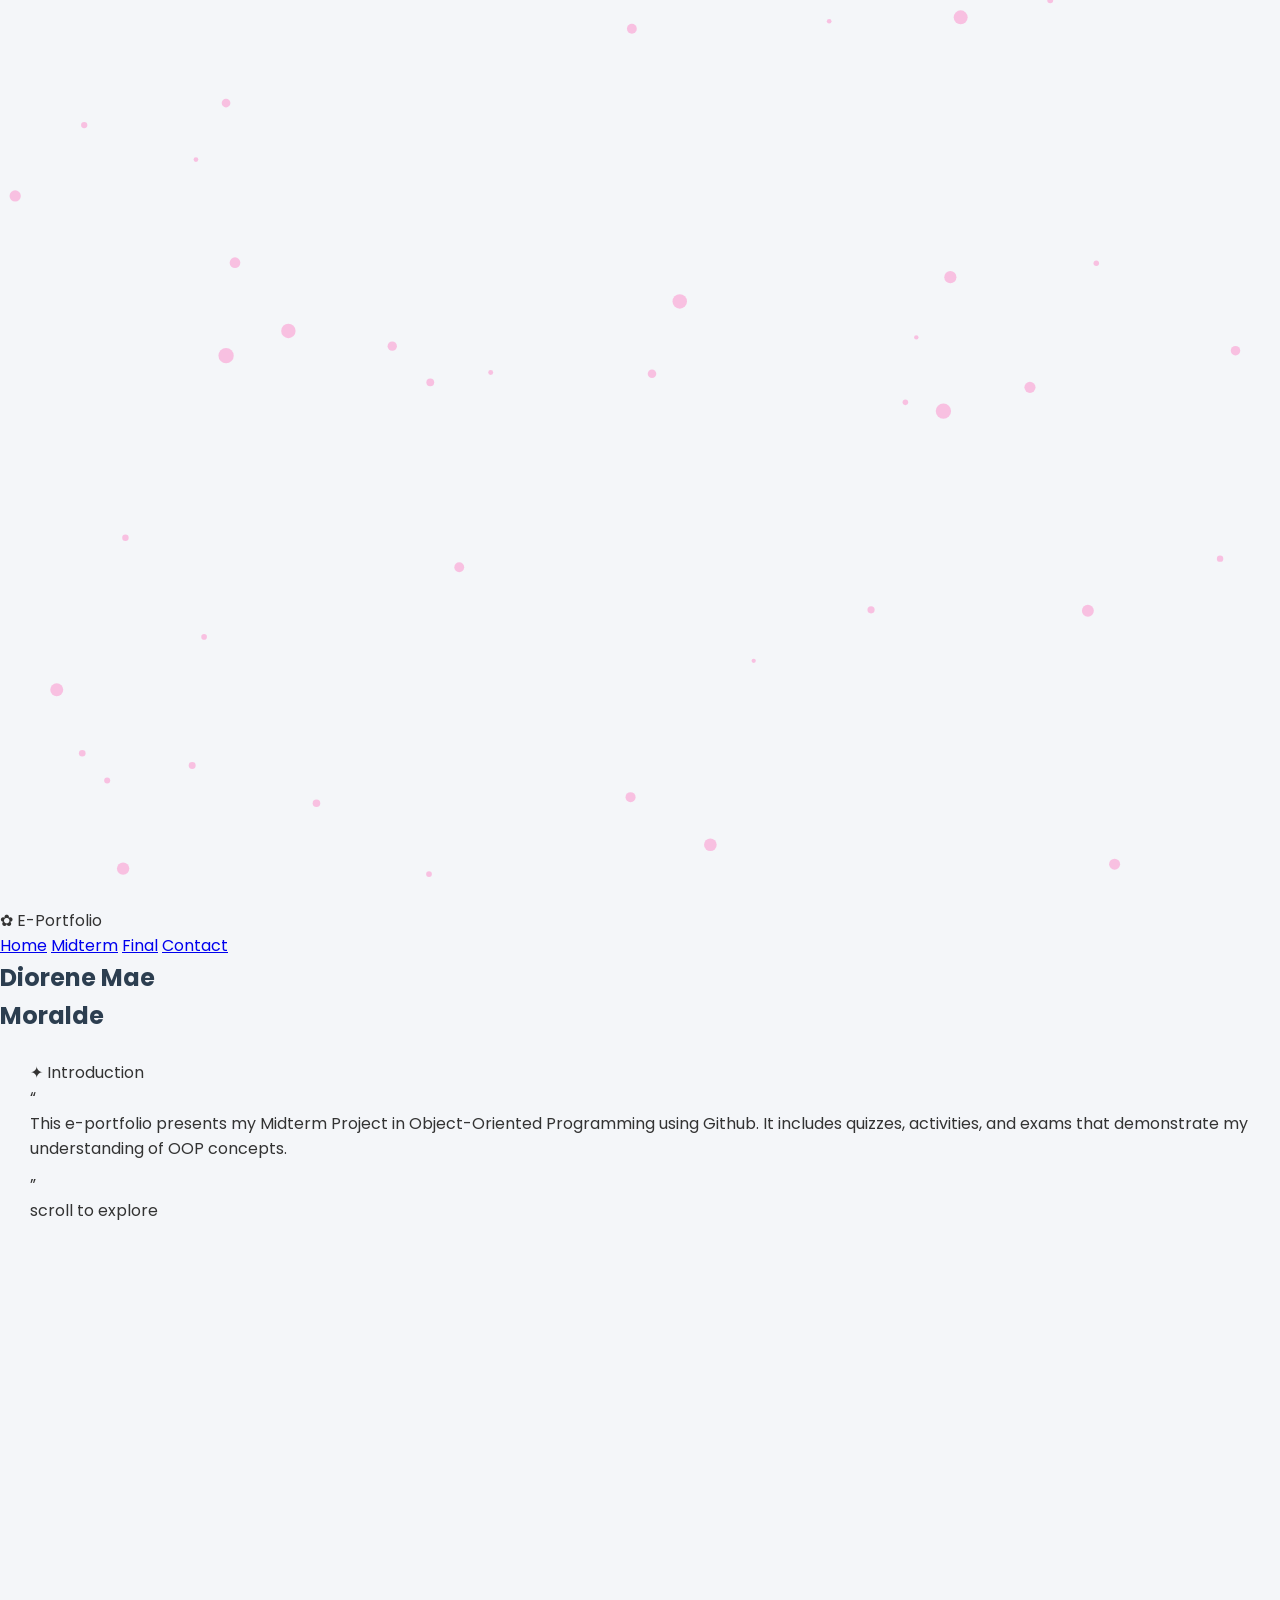
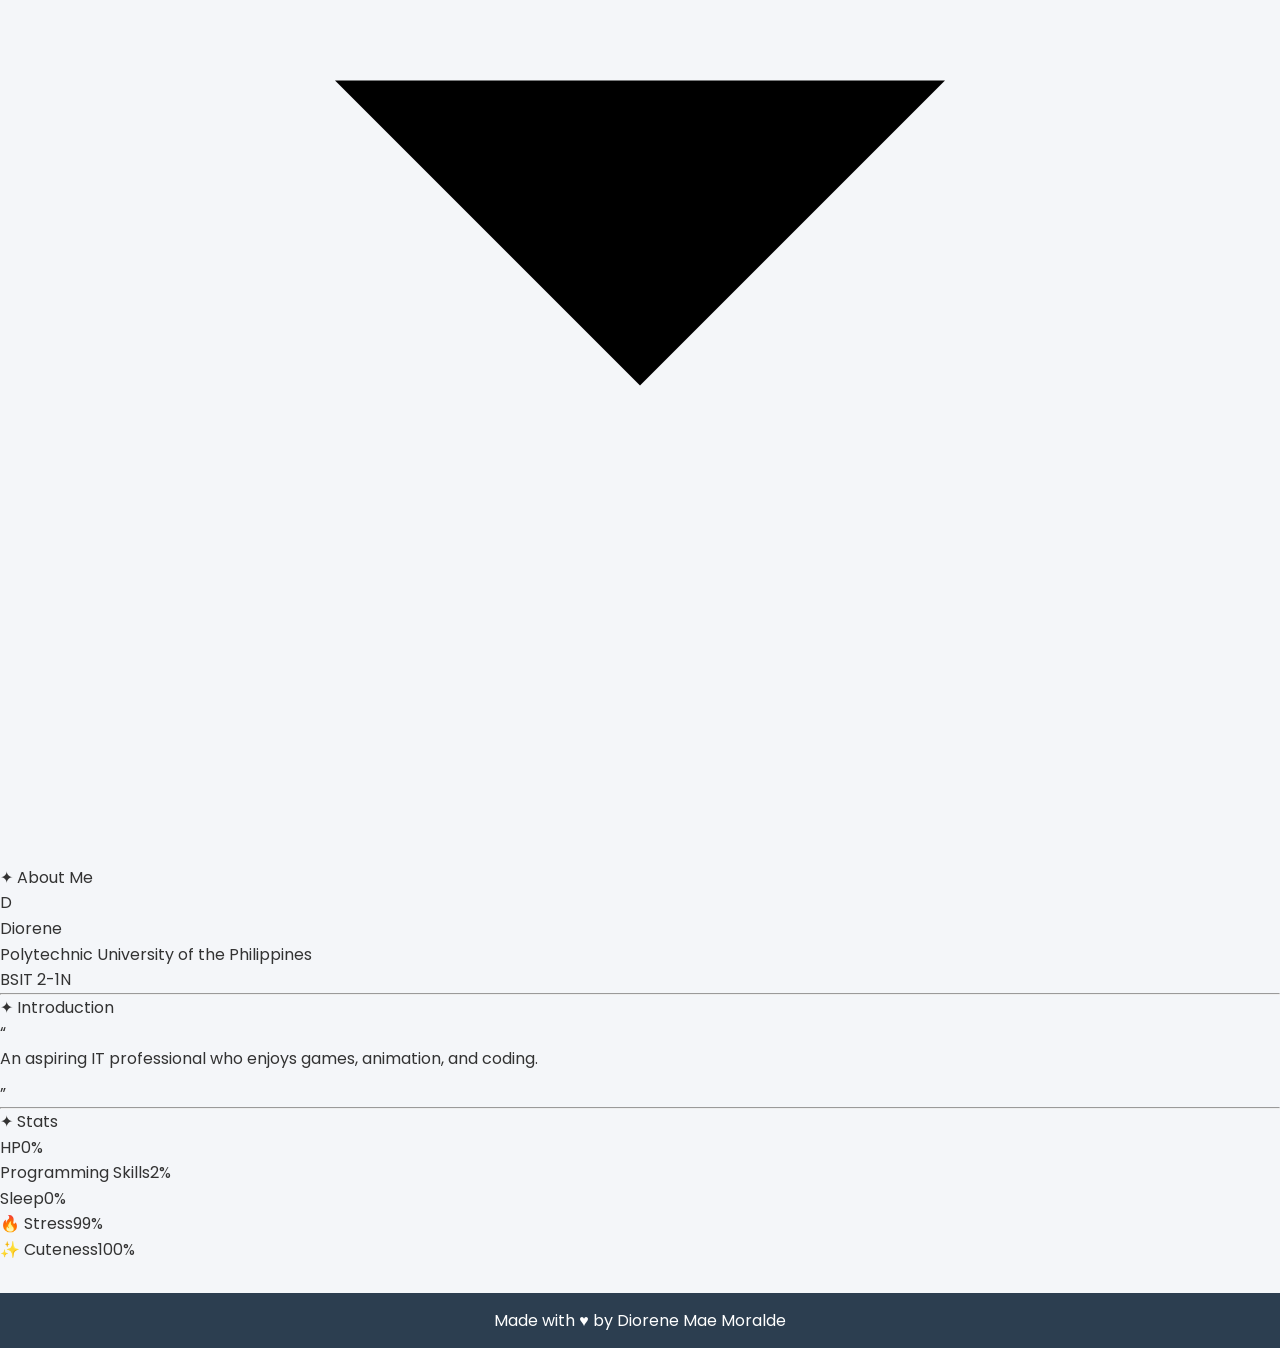
<file: index.html>
<!DOCTYPE html>
<html lang="en">
<head>
<meta charset="UTF-8"/>
<meta name="viewport" content="width=device-width, initial-scale=1.0"/>
<title>Diorene Mae Moralde — E-Portfolio</title>

<link rel="preconnect" href="https://fonts.googleapis.com">
<link href="https://fonts.googleapis.com/css2?family=Fredoka:wght@400;500;600;700&family=DM+Sans:ital,wght@0,300;0,400;0,500;1,300&display=swap" rel="stylesheet">

<link rel="stylesheet" href="style.css">
</head>

<body>

<canvas id="float-canvas"></canvas>

<nav>
  <div class="nav-logo">✿ E-Portfolio</div>
  <div class="nav-links">
    <a href="index.html" class="active">Home</a>
    <a href="midterm.html">Midterm</a>
    <a href="finals.html">Final</a>
    <a href="contact.html">Contact</a>
  </div>
</nav>

<div class="page-wrap">

<section class="hero" id="home">
  <h1>Diorene Mae<br>Moralde</h1>

  <div class="card intro-box hero-intro" style="padding:14px 30px;">
    <div class="intro-box-title">✦ Introduction</div>

    <div class="intro-quote-wrap">
      <span class="big-q open">&ldquo;</span>
      <p class="intro-text">
        This e-portfolio presents my Midterm Project in Object-Oriented Programming using Github.
        It includes quizzes, activities, and exams that demonstrate my understanding of OOP concepts.
      </p>
      <span class="big-q close">&rdquo;</span>
    </div>

    <div class="scroll-cue">
      scroll to explore
      <svg viewBox="0 0 24 24"><polyline points="6 9 12 15 18 9"/></svg>
    </div>
  </div>
</section>

<section id="about">
  <div class="section-heading">✦ About Me</div>

  <div class="card about-wrapper">

    <div class="avatar-ring">
      <div class="avatar-placeholder">D</div>
    </div>

    <div class="profile-name">Diorene</div>
    <div class="profile-uni">
      Polytechnic University of the Philippines<br>
      BSIT 2-1N
    </div>

    <hr>

    <div class="card intro-box">
      <div class="intro-box-title">✦ Introduction</div>
      <div class="intro-quote-wrap">
        <span class="big-q open">&ldquo;</span>
        <p class="intro-text">
          An aspiring IT professional who enjoys games, animation, and coding.
        </p>
        <span class="big-q close">&rdquo;</span>
      </div>
    </div>

    <hr>

    <div class="card stats-card">
      <div class="section-label">✦ Stats</div>

      <div class="stat-row"><div class="stat-header"><span>HP</span><span>0%</span></div><div class="bar-track"><div class="bar-fill" data-target="0"></div></div></div>
      <div class="stat-row"><div class="stat-header"><span>Programming Skills</span><span>2%</span></div><div class="bar-track"><div class="bar-fill" data-target="2"></div></div></div>
      <div class="stat-row"><div class="stat-header"><span>Sleep</span><span>0%</span></div><div class="bar-track"><div class="bar-fill" data-target="0"></div></div></div>
      <div class="stat-row"><div class="stat-header"><span>🔥 Stress</span><span>99%</span></div><div class="bar-track"><div class="bar-fill" data-target="99"></div></div></div>
      <div class="stat-row"><div class="stat-header"><span>✨ Cuteness</span><span>100%</span></div><div class="bar-track"><div class="bar-fill" data-target="100"></div></div></div>

    </div>

  </div>
</section>

<footer>
  Made with ♥ by Diorene Mae Moralde
</footer>

</div>

<script src="script.js"></script>
</body>
</html>
</file>
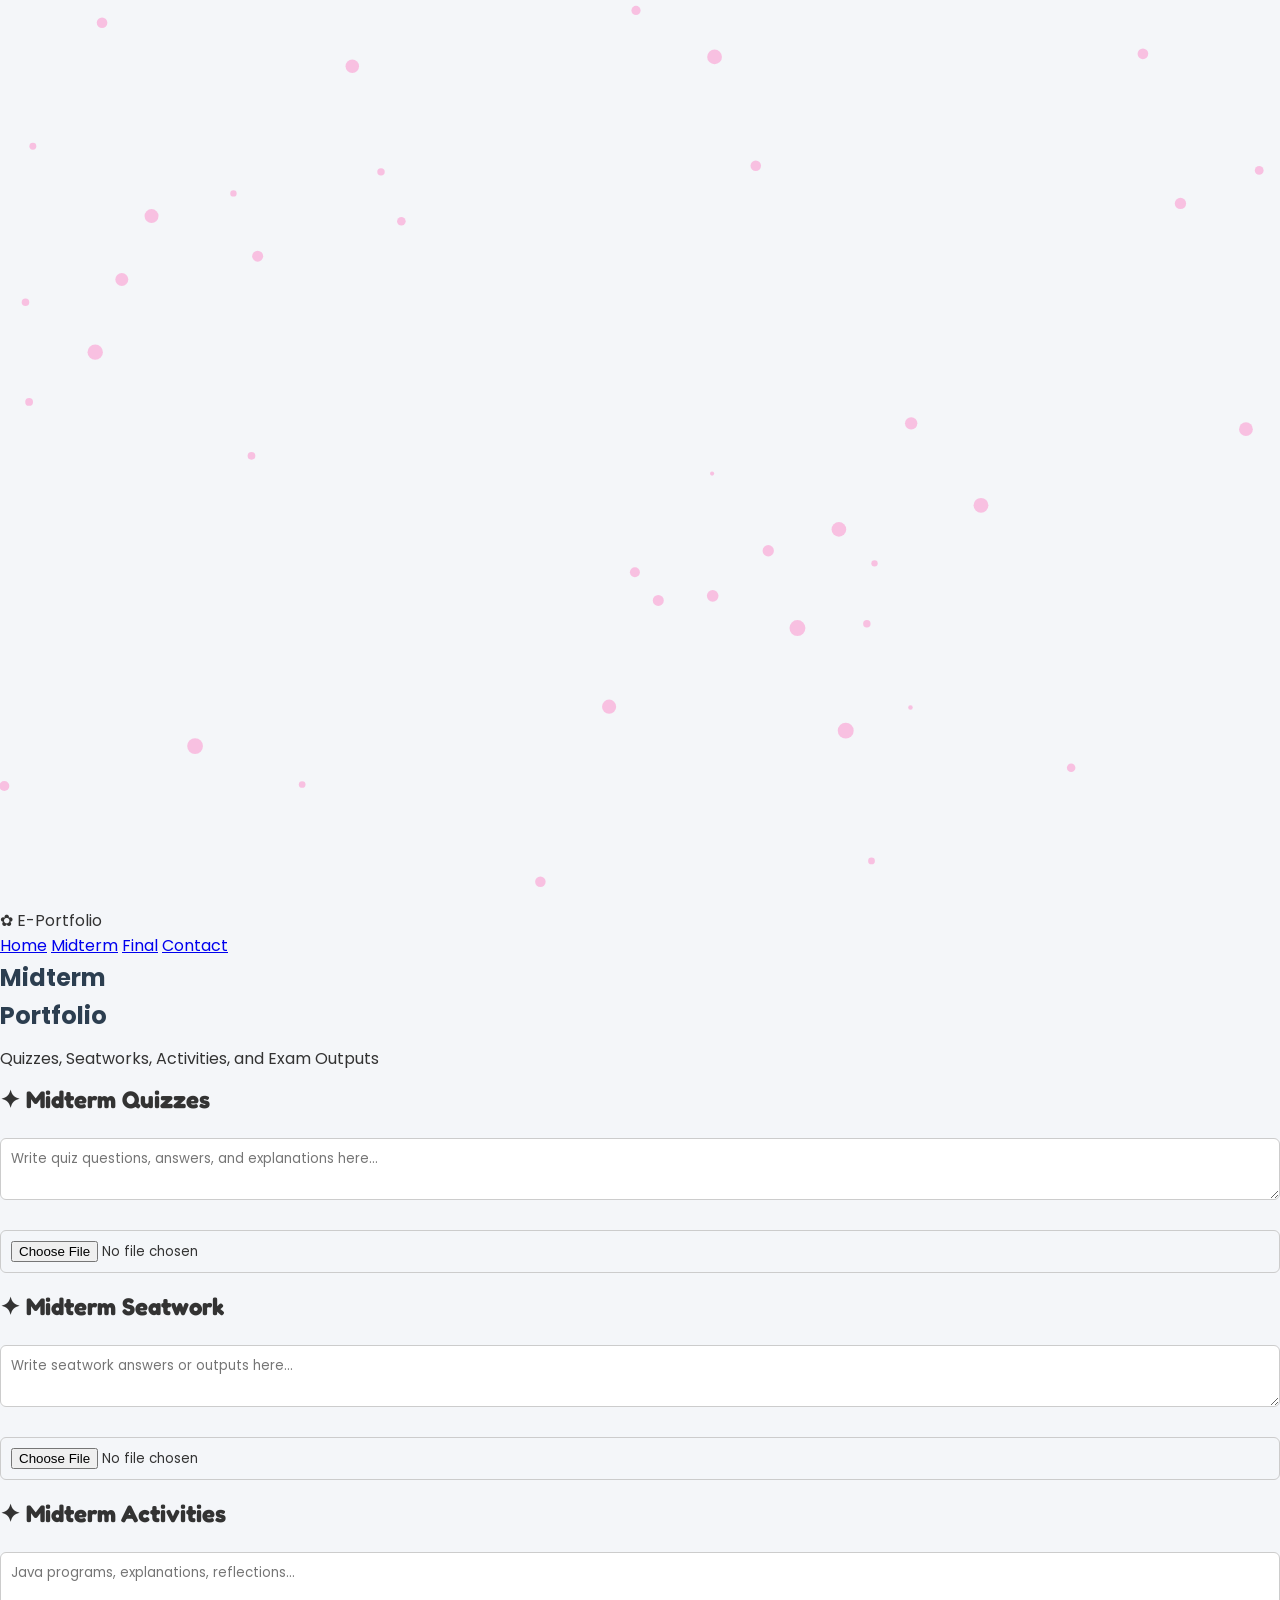
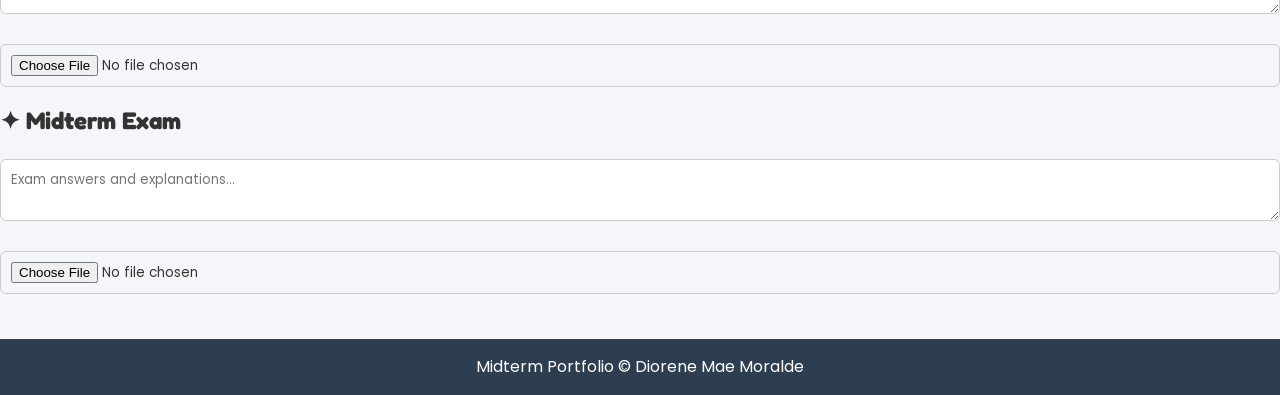
<file: midterm.html>
<!DOCTYPE html>
<html lang="en">
<head>
<meta charset="UTF-8"/>
<meta name="viewport" content="width=device-width, initial-scale=1.0"/>
<title>Midterm — E-Portfolio</title>

<link rel="preconnect" href="https://fonts.googleapis.com">
<link href="https://fonts.googleapis.com/css2?family=Fredoka:wght@400;500;600;700&family=DM+Sans:ital,wght@0,300;0,400;0,500;1,300&display=swap" rel="stylesheet">

<link rel="stylesheet" href="style.css">
</head>

<body>

<canvas id="float-canvas"></canvas>

<!-- NAV -->
<nav>
  <div class="nav-logo">✿ E-Portfolio</div>
  <div class="nav-links">
    <a href="index.html">Home</a>
    <a href="midterm.html" class="active">Midterm</a>
    <a href="finals.html">Final</a>
    <a href="contact.html">Contact</a>
  </div>
</nav>

<div class="page-wrap">

<!-- HEADER -->
<section class="hero">
  <h1>Midterm<br>Portfolio</h1>

  <p style="color: var(--text-soft); margin-top:10px;">
    Quizzes, Seatworks, Activities, and Exam Outputs
  </p>
</section>

<!-- QUIZZES -->
<section class="card">
  <h2 style="font-family:'Fredoka'; color:var(--pink);">✦ Midterm Quizzes</h2>

  <textarea placeholder="Write quiz questions, answers, and explanations here..."></textarea>

  <input type="file">
</section>

<!-- SEATWORK -->
<section class="card">
  <h2 style="font-family:'Fredoka'; color:var(--pink);">✦ Midterm Seatwork</h2>

  <textarea placeholder="Write seatwork answers or outputs here..."></textarea>

  <input type="file">
</section>

<!-- ACTIVITIES -->
<section class="card">
  <h2 style="font-family:'Fredoka'; color:var(--pink);">✦ Midterm Activities</h2>

  <textarea placeholder="Java programs, explanations, reflections..."></textarea>

  <input type="file">
</section>

<!-- EXAMS -->
<section class="card">
  <h2 style="font-family:'Fredoka'; color:var(--pink);">✦ Midterm Exam</h2>

  <textarea placeholder="Exam answers and explanations..."></textarea>

  <input type="file">
</section>

</div>

<footer>
  Midterm Portfolio © Diorene Mae Moralde
</footer>

<script src="script.js"></script>
</body>
</html>
</file>
<file: style.css>
/* =========================
   GOOGLE FONT
========================= */
@import url('https://fonts.googleapis.com/css2?family=Poppins:wght@300;400;500;600;700&display=swap');

/* =========================
   GLOBAL RESET
========================= */
* {
  margin: 0;
  padding: 0;
  box-sizing: border-box;
}

/* =========================
   BODY / GLOBAL STYLE
========================= */
body {
  font-family: "Poppins", sans-serif;
  background-color: #f4f6f9;
  color: #333;
  line-height: 1.6;
}

/* =========================
   NAVIGATION BAR
========================= */
.navbar {
  background-color: #2c3e50;
  padding: 15px 30px;
  display: flex;
  justify-content: space-between;
  align-items: center;
}

.navbar a {
  color: white;
  text-decoration: none;
  margin: 0 10px;
  font-weight: 500;
}

.navbar a:hover {
  color: #1abc9c;
}

/* =========================
   CONTAINER (MAIN WRAPPER)
========================= */
.container {
  width: 85%;
  margin: auto;
  padding: 20px;
}

/* =========================
   SECTION BOX (MIDTERM / FINALS / ETC.)
========================= */
.section {
  background: white;
  padding: 20px;
  margin: 20px 0;
  border-radius: 12px;
  box-shadow: 0 2px 8px rgba(0,0,0,0.1);
}

/* =========================
   HEADINGS
========================= */
h1, h2, h3 {
  color: #2c3e50;
  margin-bottom: 10px;
}

/* =========================
   PARAGRAPHS
========================= */
p {
  margin-bottom: 10px;
}

/* =========================
   BUTTONS
========================= */
button {
  background-color: #1abc9c;
  color: white;
  border: none;
  padding: 10px 15px;
  border-radius: 6px;
  cursor: pointer;
  font-size: 14px;
}

button:hover {
  background-color: #16a085;
}

/* =========================
   INPUT FIELDS (CONTACT FORM)
========================= */
input, textarea {
  width: 100%;
  padding: 10px;
  margin-top: 8px;
  margin-bottom: 15px;
  border: 1px solid #ccc;
  border-radius: 6px;
  font-family: "Poppins", sans-serif;
}

/* =========================
   FORM CONTAINER
========================= */
.form-box {
  background: white;
  padding: 20px;
  border-radius: 12px;
  box-shadow: 0 2px 8px rgba(0,0,0,0.1);
}

/* =========================
   ACTIVITY CARD (MIDTERM / FINALS)
========================= */
.activity-card {
  background: #ffffff;
  border-left: 5px solid #1abc9c;
  padding: 15px;
  margin-bottom: 15px;
  border-radius: 8px;
}

/* =========================
   FOOTER
========================= */
footer {
  text-align: center;
  padding: 15px;
  margin-top: 30px;
  background: #2c3e50;
  color: white;
}
</file>
